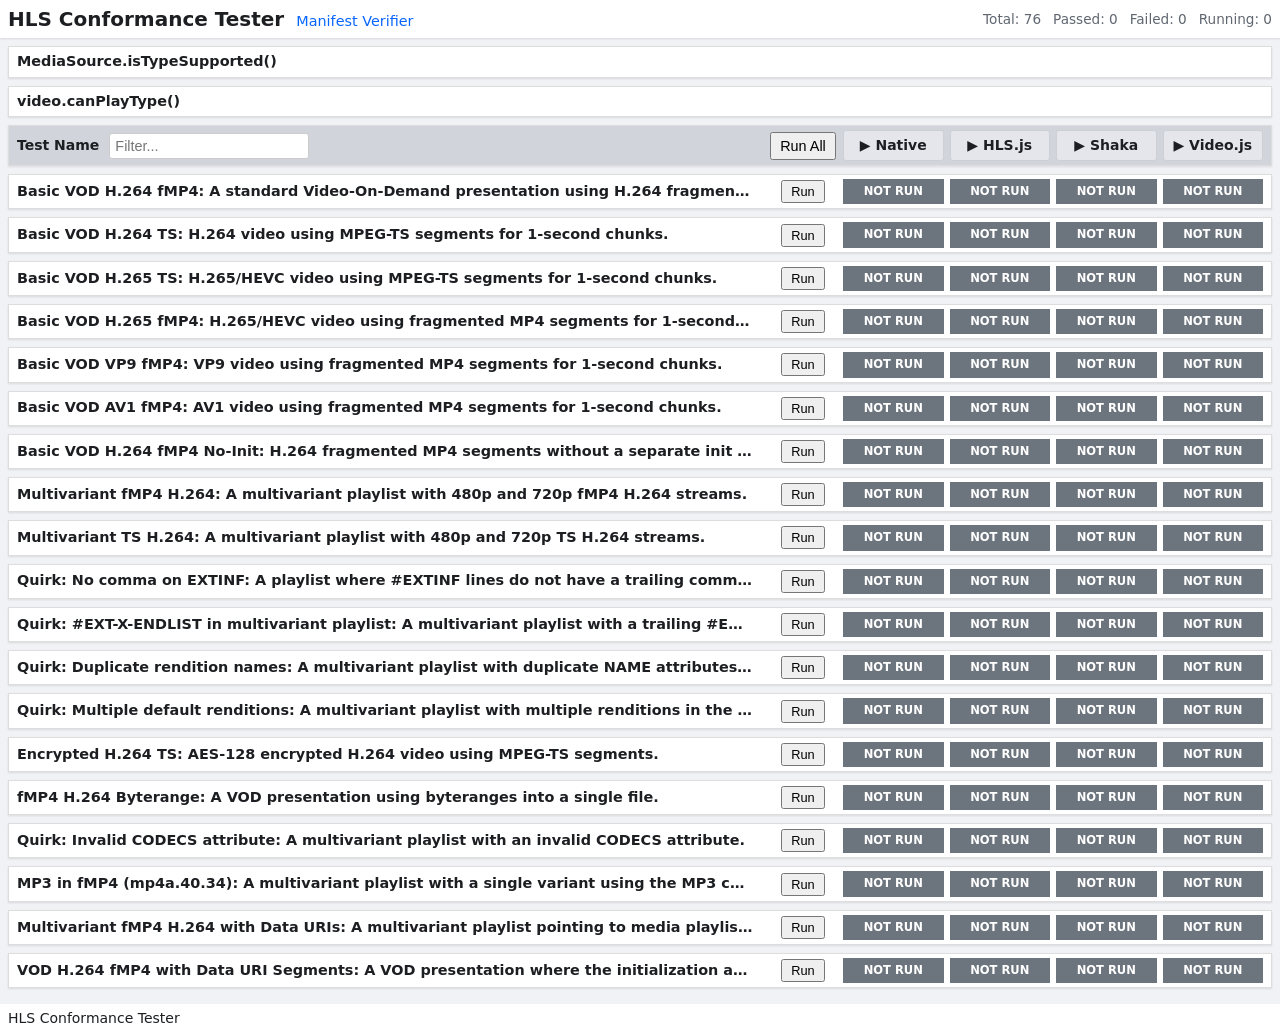
<file: index.html>
<!DOCTYPE html>
<html lang="en">
<head>
  <meta charset="UTF-8">
  <meta name="viewport" content="width=device-width, initial-scale=1.0">
  <title>HLS Conformance Tester</title>
  <link rel="stylesheet" href="style.css">
</head>
<body>
  <header>
    <div class="header-content">
      <div class="header-left">
        <h1>HLS Conformance Tester</h1>
        <a href="./verifier/" class="header-link">Manifest Verifier</a>
      </div>
      <div class="header-right">
        <div class="test-counts">
          <span>Total: <span id="total-count">0</span></span>
          <span>Passed: <span id="passed-count">0</span></span>
          <span>Failed: <span id="failed-count">0</span></span>
          <span>Running: <span id="running-count">0</span></span>
        </div>
      </div>
    </div>
  </header>
  <main>
    <div class="report-box custom-test-container hidden">
      <h3>Run a Custom Test</h3>
      <div class="custom-test-input-group">
        <label for="manifest-url">Manifest URL:</label>
        <input type="url" id="manifest-url" placeholder="https://example.com/manifest.m3u8">
      </div>
      <div class="custom-test-input-group">
        <label for="manifest-file">Or upload a file:</label>
        <input type="file" id="manifest-file" accept=".m3u8">
      </div>
      <button id="run-custom-test-btn" class="btn">Run Custom Test</button>
    </div>
    <details class="report-box">
      <summary>MediaSource.isTypeSupported()</summary>
      <grid-renderer id="mse-grid" title="MediaSource.isTypeSupported()"></grid-renderer>
    </details>
    <details class="report-box">
      <summary>video.canPlayType()</summary>
      <grid-renderer id="video-grid" title="video.canPlayType()"></grid-renderer>
    </details>
    <div class="report-box hls-report-header">
      <div class="hls-report-summary">
        <div class="test-name-header">
          <span>Test Name</span>
          <input type="search" id="test-filter" placeholder="Filter...">
        </div>
        <div class="run-column-header">
          <button id="run-all-tests-btn" class="btn" title="Run all tests for all players">Run All</button>
        </div>
        <div class="result-group">
          <span class="result-header run-player-btn" data-player="native" title="Click to run all Native tests">&#9654; Native</span>
          <span class="result-header run-player-btn" data-player="hls.js" title="Click to run all HLS.js tests">&#9654; HLS.js</span>
          <span class="result-header run-player-btn" data-player="shaka-player" title="Click to run all Shaka Player tests">&#9654; Shaka</span>
          <span class="result-header run-player-btn" data-player="video.js" title="Click to run all Video.js tests">&#9654; Video.js</span>
        </div>
      </div>
    </div>
    <div id="hls-reports-container"></div>
    <div id="player-container" style="display:none;"></div>
  </main>
  <footer>
    <p>HLS Conformance Tester</p>
  </footer>
  <script src="./components/GridRenderer.js" type="module"></script>
  <script src="main.js" type="module"></script>
</body>
</html>
</file>
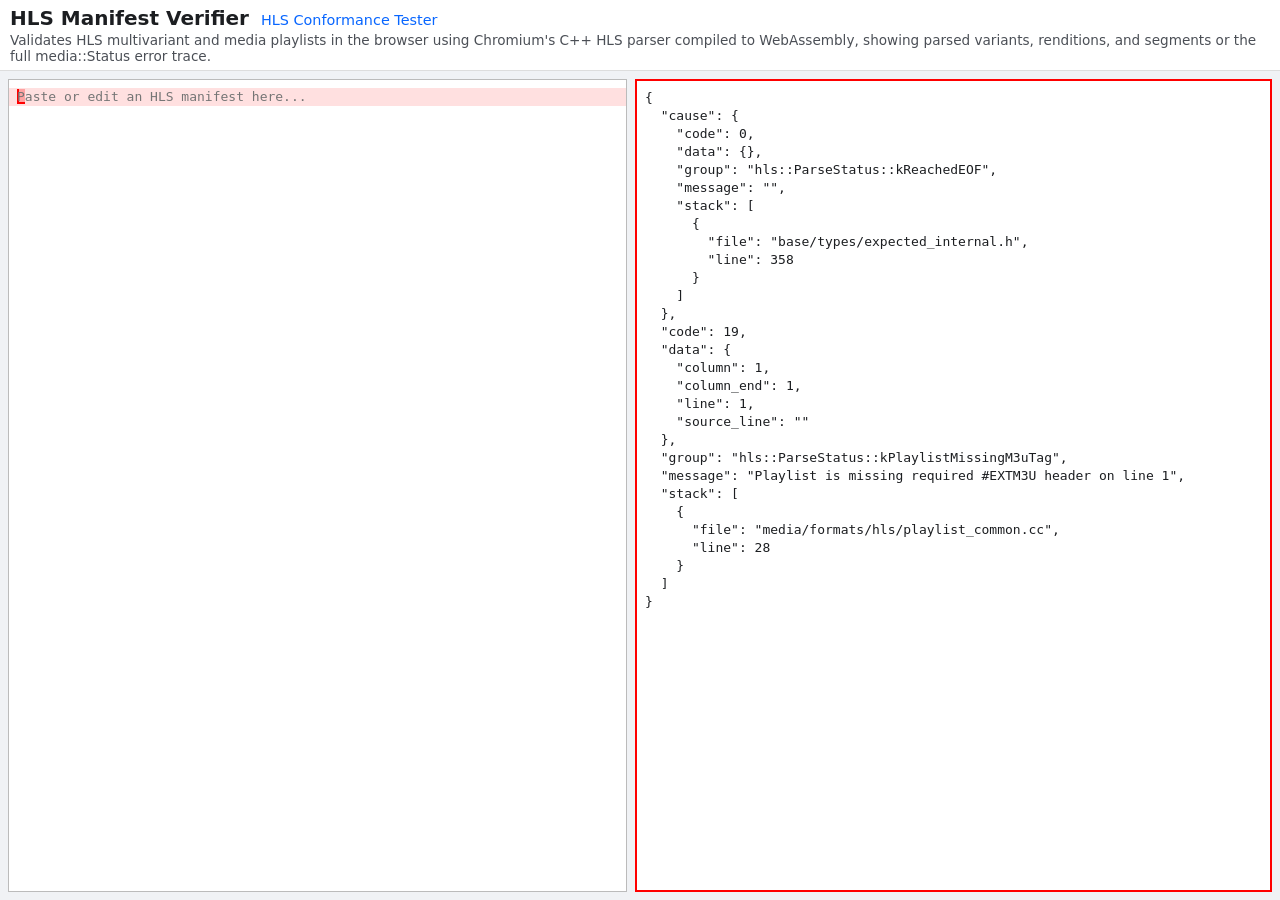
<file: verifier/index.html>
<!DOCTYPE html>
<html lang="en">
<head>
  <meta charset="UTF-8">
  <meta name="viewport" content="width=device-width, initial-scale=1.0">
  <title>HLS Manifest Verifier</title>
  <link rel="stylesheet" href="styles.css">
</head>
<body>
  <header>
    <div class="header-top">
      <h1>HLS Manifest Verifier</h1>
      <a href="../" class="header-link">HLS Conformance Tester</a>
    </div>
    <p class="header-desc">
      Validates HLS multivariant and media playlists in the browser using Chromium's C++ HLS parser compiled to WebAssembly, showing parsed variants, renditions, and segments or the full media::Status error trace.
    </p>
  </header>
  <main class="workspace">
    <div class="editor">
      <div id="backdrop" aria-hidden="true"></div>
      <textarea id="manifest" spellcheck="false" wrap="off" placeholder="Paste or edit an HLS manifest here..."></textarea>
    </div>
    <pre id="output">Loading WASM...</pre>
  </main>
  <script type="module" src="app.js"></script>
</body>
</html>
</file>
<file: style.css>
/* Simple CSS Reset */
*,
*::before,
*::after {
  box-sizing: border-box;
  margin: 0;
  padding: 0;
}

/* Root variables for colors and fonts */
:root {
  --background-color: #f0f2f5;
  --text-color: #1c1e21;
  --primary-color: #0866ff;
  --header-bg: #ffffff;
  --footer-bg: #ffffff;
  --font-family: system-ui, -apple-system, BlinkMacSystemFont, 'Segoe UI', Roboto,
    Oxygen, Ubuntu, Cantarell, 'Open Sans', 'Helvetica Neue', sans-serif;
}

/* Base body styles */
body {
  font-family: var(--font-family);
  background-color: var(--background-color);
  color: var(--text-color);
  line-height: 1.5;
  display: flex;
  flex-direction: column;
  min-height: 100vh;
  font-size: 14px;
}

header,
footer {
  background-color: var(--header-bg);
  padding: 0.25rem 0.5rem;
  box-shadow: 0 1px 2px rgba(0, 0, 0, 0.1);
  z-index: 1;
}

.hidden {
  display: none;
}

.header-content {
  display: flex;
  justify-content: space-between;
  align-items: center;
}

.header-left {
  display: flex;
  align-items: baseline;
  gap: 0.75rem;
}

.header-content h1 {
  font-size: 1.25rem;
  margin: 0;
}

.header-link {
  font-size: 0.9rem;
  color: var(--primary-color);
  text-decoration: none;
}

.header-link:hover {
  text-decoration: underline;
}

.header-right {
  display: flex;
  align-items: center;
  gap: 1rem;
}

.test-counts {
  display: flex;
  gap: 0.75rem;
}

.test-counts span {
  font-size: 0.85rem;
  color: #606770;
}

.player-selector {
  display: flex;
  align-items: center;
}

.btn-group {
  display: flex;
}

.btn-group .btn {
  background-color: #e4e6eb;
  border: 1px solid #ccd0d5;
  padding: 0.25rem 0.75rem;
  cursor: pointer;
  font-size: 0.85rem;
  color: #4b4f56;
  transition: background-color 0.2s, border-color 0.2s;
  border-radius: 0;
}

.btn-group .btn:hover {
  background-color: #dcdfe3;
}

.btn-group .btn:not(:last-child) {
  border-right: none;
}

.btn-group .btn.active {
  background-color: var(--primary-color);
  color: white;
  border-color: var(--primary-color);
  z-index: 2;
  position: relative;
}


main {
  flex-grow: 1;
  padding: 0.5rem;
}

.report-box {
  background-color: var(--header-bg);
  border-radius: 0;
  box-shadow: 0 1px 2px rgba(0, 0, 0, 0.1);
  margin-bottom: 0.5rem;
  border: 1px solid #ddd;
}

.report-box[open] summary {
  border-bottom: 1px solid #ddd;
}

summary {
  padding: 0.25rem 0.5rem;
  font-weight: bold;
  font-size: 0.9rem;
  cursor: pointer;
  list-style: none; /* Remove default arrow */
  display: flex;
  align-items: center;
}

summary::-webkit-details-marker {
  display: none;
}

.hls-report-summary > span {
  white-space: nowrap;
  overflow: hidden;
  text-overflow: ellipsis;
  flex-shrink: 1;
  flex-grow: 1;
  padding-right: 10px;
}

.result-group {
  display: flex;
  gap: 6px;
  width: 420px; /* Fixed width for the group of results */
  flex-shrink: 0;
}

.result, .result-header {
  flex: 1 1 0%;
  width: 25%;
  min-width: 0;
  text-align: center;
  padding: 4px 6px;
  box-sizing: border-box;
}

.result-header.run-player-btn {
  cursor: pointer;
  transition: all 0.15s ease-in-out;
  user-select: none;
  background-color: #e4e6eb;
  border: 1px solid #ccd0d5;
  border-radius: 3px;
  color: #1c1e21;
  font-weight: bold;
  display: flex;
  align-items: center;
  justify-content: center;
  gap: 4px;
}

.result-header.run-player-btn:hover {
  background-color: #0866ff;
  color: white;
  border-color: #0866ff;
  box-shadow: 0 1px 3px rgba(8, 102, 255, 0.3);
}

.result-header.run-player-btn:active {
  transform: scale(0.98);
}

.hls-report-header {
  font-weight: bold;
  background-color: #d1d5db;
}

.hls-report-header .hls-report-summary {
  padding: 0.25rem 0.5rem;
}

.test-name-header {
  display: flex;
  align-items: center;
  gap: 10px;
  flex-grow: 1;
}

#test-filter {
  width: 200px;
  padding: 4px 5px;
  border: 1px solid #ccc;
  border-radius: 3px;
  font-size: 0.9rem;
}

#run-all-tests-btn {
  padding: 4px 8px;
  font-size: 0.9rem;
}

.run-column-header {
  width: 80px;
  text-align: center;
  flex-shrink: 0;
}

.run-column {
  width: 80px;
  text-align: center;
  flex-shrink: 0;
}

.run-single-test-btn {
  padding: 2px 8px;
  font-size: 0.8rem;
}

.hls-report-summary {
  display: flex;
  justify-content: space-between;
  align-items: center;
  width: 100%;
}

.result {
  border-radius: 0;
  font-weight: bold;
  font-size: 0.8em;
  cursor: pointer;
  transition: opacity 0.15s, transform 0.1s;
  user-select: none;
}

.result:hover {
  opacity: 0.85;
  outline: 1px solid #666;
}

.result:active {
  transform: scale(0.98);
}

.result.pass { background-color: #28a745; }
.result.fail { background-color: #dc3545; }
.result.running {
  background-color: #ffc107;
  color: #333;
}
.result.not-run {
  background-color: #6c757d;
  color: white;
}

.report-body {
  padding: 10px;
  border-top: 1px solid #ddd;
  display: flex;
  flex-direction: column;
  gap: 10px;
}

.player-results {
  border: 1px solid #ccc;
  border-radius: 0;
  padding: 8px;
}

.player-results h4 {
  margin-top: 0;
  margin-bottom: 8px;
  border-bottom: 1px solid #eee;
  padding-bottom: 4px;
}

.player-result-header {
  display: flex;
  justify-content: space-between;
  align-items: center;
  border-bottom: 1px solid #eee;
  padding-bottom: 4px;
  margin-bottom: 8px;
}

.player-result-header h4 {
  margin: 0;
  border: none;
  padding: 0;
}

.player-result-header div {
  display: flex;
  gap: 8px;
}

.open-in-new-tab-btn, .rerun-btn, .run-single-cell-btn {
  padding: 2px 6px;
  font-size: 0.75em;
  cursor: pointer;
}



.report-body h4 {
  margin-top: 0;
  margin-bottom: 0.25rem;
}

.report-body pre {
  background-color: #f8f9fa;
  border: 1px solid #eee;
  padding: 0.25rem;
  white-space: pre-wrap;
  word-wrap: break-word;
  font-size: 0.8rem;
}

.report-body canvas {
  max-width: 100%;
  height: auto;
  border: 1px solid #ccc;
}

.tab-bar {
  display: flex;
  border-bottom: 1px solid #ddd;
}

.tab-btn {
  padding: 0.25rem 0.5rem;
  cursor: pointer;
  border: none;
  background-color: transparent;
  border-bottom: 2px solid transparent;
  font-size: 0.85rem;
}

.tab-btn.active {
  border-bottom-color: var(--primary-color);
  color: var(--primary-color);
  font-weight: bold;
}

.tab-pane {
  display: none;
  padding-top: 0.5rem;
}

.tab-pane.active {
  display: block;
}
</file>
<file: verifier/styles.css>
html,
body {
  height: 100%;
  margin: 0;
}

body {
  display: flex;
  flex-direction: column;
  font-family: system-ui, -apple-system, BlinkMacSystemFont, "Segoe UI", Roboto, sans-serif;
  color: #1c1e21;
  background: #f0f2f5;
  box-sizing: border-box;
}

header {
  background: #ffffff;
  padding: 6px 10px;
  border-bottom: 1px solid #ddd;
}

.header-top {
  display: flex;
  align-items: baseline;
  gap: 12px;
}

header h1 {
  margin: 0;
  font-size: 1.25rem;
}

.header-link {
  font-size: 0.9rem;
  color: #0866ff;
  text-decoration: none;
}

.header-link:hover {
  text-decoration: underline;
}

.header-desc {
  margin: 2px 0 0;
  font-size: 0.85rem;
  color: #4b4f56;
}

.workspace {
  flex: 1;
  min-height: 0;
  display: flex;
  gap: 8px;
  padding: 8px;
  box-sizing: border-box;
}

.editor,
#output {
  flex: 1;
  min-width: 0;
  margin: 0;
  background: #ffffff;
  border: 1px solid #bbb;
  box-sizing: border-box;
}

.editor {
  position: relative;
  overflow: hidden;
}

#backdrop,
#manifest,
#output {
  font-family: monospace;
  font-size: 13px;
  line-height: 18px;
  tab-size: 4;
}

#backdrop {
  position: absolute;
  top: 0;
  left: 0;
  min-width: 100%;
  padding: 8px 0;
  box-sizing: border-box;
  white-space: pre;
  color: transparent;
  pointer-events: none;
}

.error-line {
  height: 18px;
  padding: 0 8px;
  box-sizing: border-box;
  background: rgba(255, 0, 0, 0.12);
}

.error-mark {
  background: rgba(255, 0, 0, 0.28);
  box-shadow: inset 0 -2px 0 red;
  color: transparent;
}

.error-mark.caret {
  box-shadow: inset 2px 0 0 red, inset 0 -2px 0 red;
}

#manifest {
  position: relative;
  width: 100%;
  height: 100%;
  margin: 0;
  padding: 8px;
  border: 0;
  outline: none;
  resize: none;
  background: transparent;
  white-space: pre;
  overflow: auto;
  box-sizing: border-box;
}

#output {
  padding: 8px;
  overflow: auto;
}

#output.valid {
  border: 2px solid green;
}

#output.error {
  border: 2px solid red;
}
</file>
